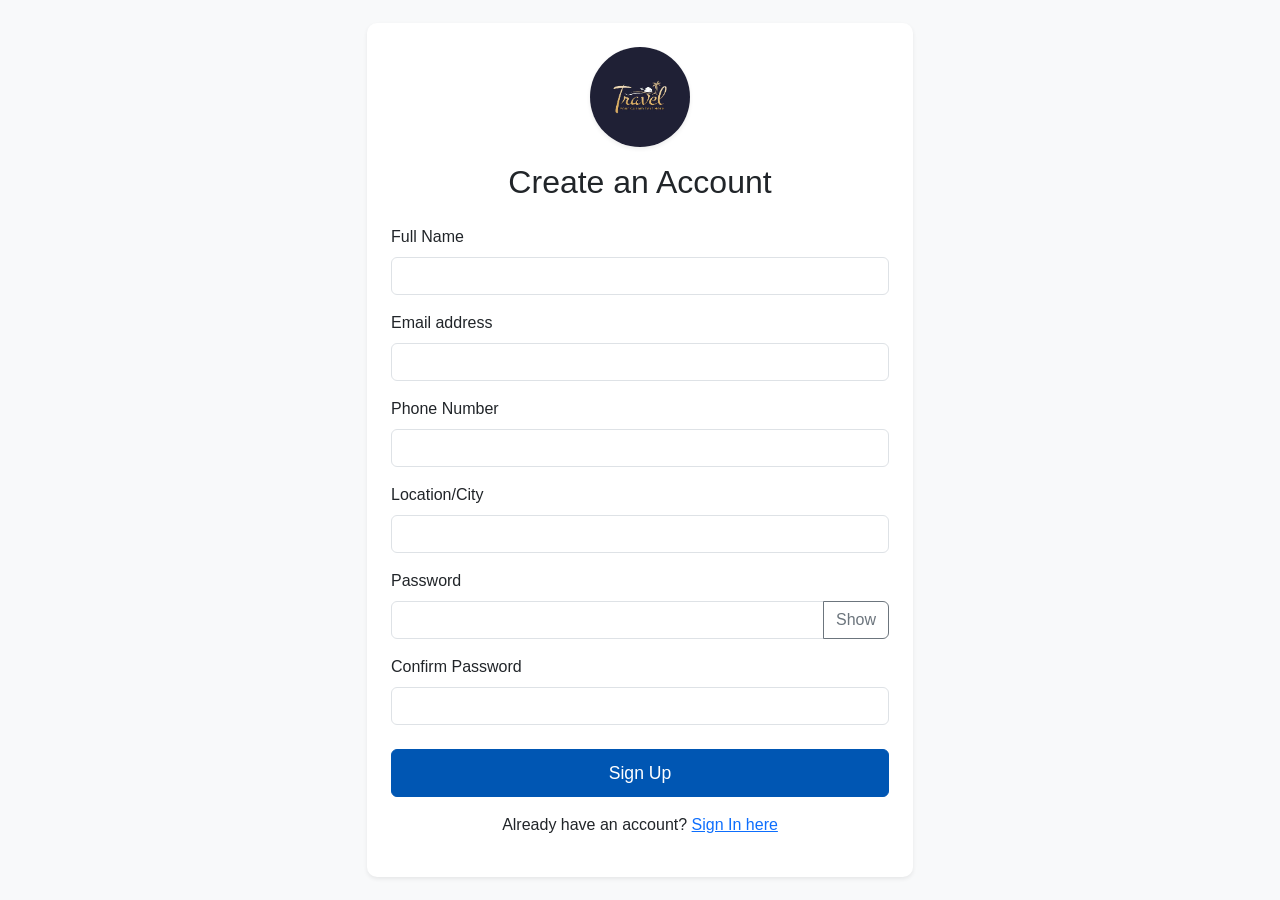
<file: index.html>
<!DOCTYPE html>
<html lang="en">
<head>
    <meta charset="UTF-8">
    <meta name="viewport" content="width=device-width, initial-scale=1.0">
    <meta name="Description" content="Signup-signin">
    <title>Signup-signinProject</title>
<script>
        // Instantly redirects the user to the SignUp page
        window.location.replace("SignUp.html");
    </script>
</head>
<body>
</body>
</html>
</file>
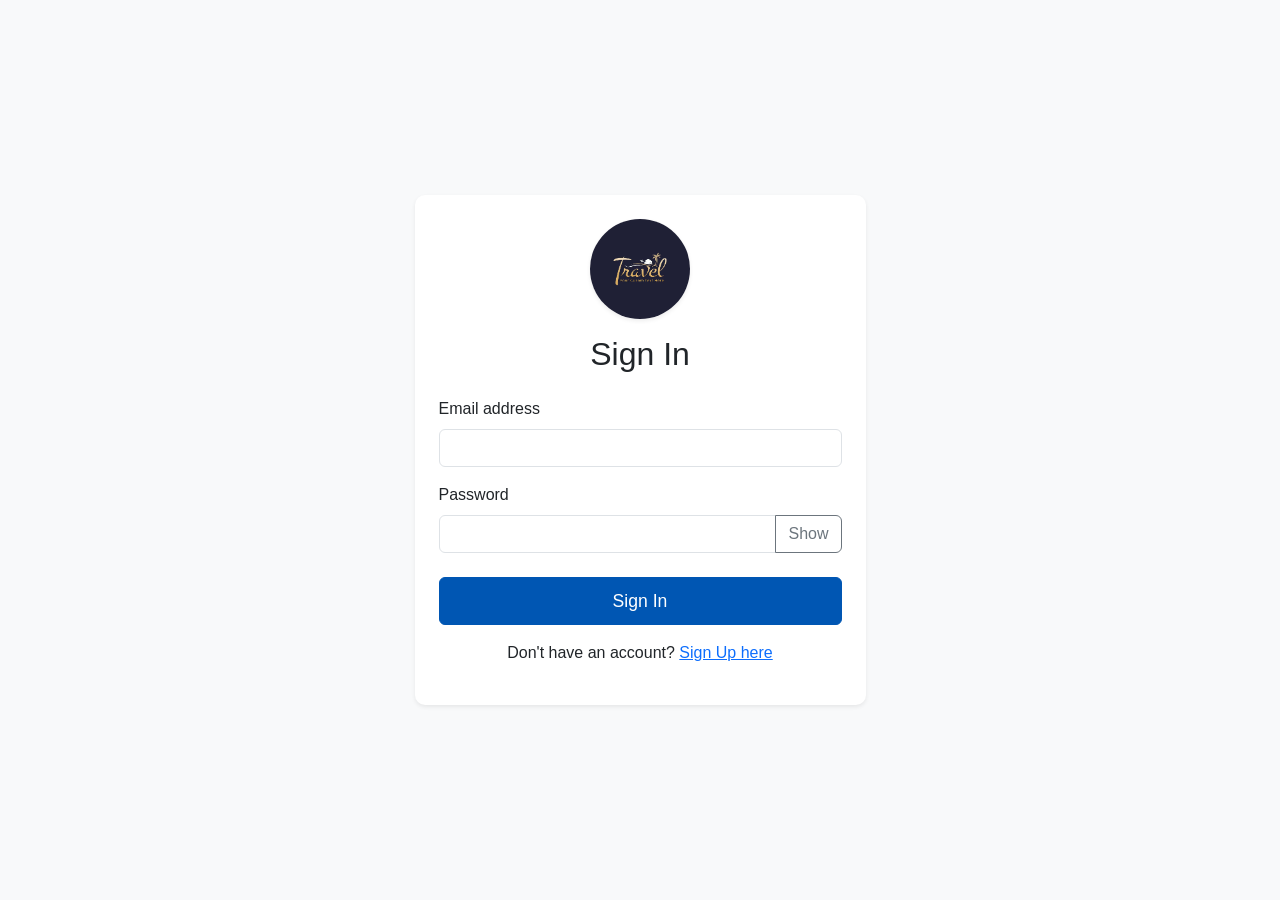
<file: SignIn.html>
<!DOCTYPE html>
<html lang="en">

<head>
    <meta charset="UTF-8">
    <meta name="viewport" content="width=device-width, initial-scale=1.0">
    <meta name="Description" content="SignIn Page">
    <title>Sign In</title>
    <link href="https://cdn.jsdelivr.net/npm/bootstrap@5.3.0/dist/css/bootstrap.min.css" rel="stylesheet">
    <link rel="stylesheet" href="./css/style.css">
</head>

<body class="bg-light d-flex align-items-center min-vh-100">

    <main class="container">
        <div class="row justify-content-center">
            <div class="col-md-6 col-lg-5">
                <div class="card shadow-sm p-4">
                    <div class="text-center mb-3">
                        <img src="images/logo.jpg" alt="Travel App Logo" width="100" class="rounded-circle shadow-sm">
                    </div>
                    <h2 class="text-center mb-4">Sign In</h2>

                    <div id="loginAlert" class="alert alert-danger d-none" role="alert">
                        Invalid email or password!
                    </div>

                    <form id="signinForm" novalidate>

                        <div class="mb-3">
                            <label for="loginEmail" class="form-label">Email address</label>
                            <input type="email" class="form-control" id="loginEmail" required>
                            <small class="text-danger d-none" id="loginEmailError">Enter a valid email.</small>
                        </div>

                        <div class="mb-4">
                            <label for="loginPassword" class="form-label">Password</label>
                            <div class="input-group">
                                <input type="password" class="form-control" id="loginPassword" required>
                                <button class="btn btn-outline-secondary toggle-password" type="button">Show</button>
                            </div>
                            <small class="text-danger d-none" id="loginPasswordError">Password is required.</small>
                        </div>

                        <button type="submit" class="btn btn-primary w-100">Sign In</button>
                    </form>
                    <div class="text-center mt-3">
                        <p>Don't have an account? <a href="SignUp.html">Sign Up here</a></p>
                    </div>
                </div>
            </div>
        </div>
    </main>

    <script src="js/index.js"></script>
</body>

</html>
</file>
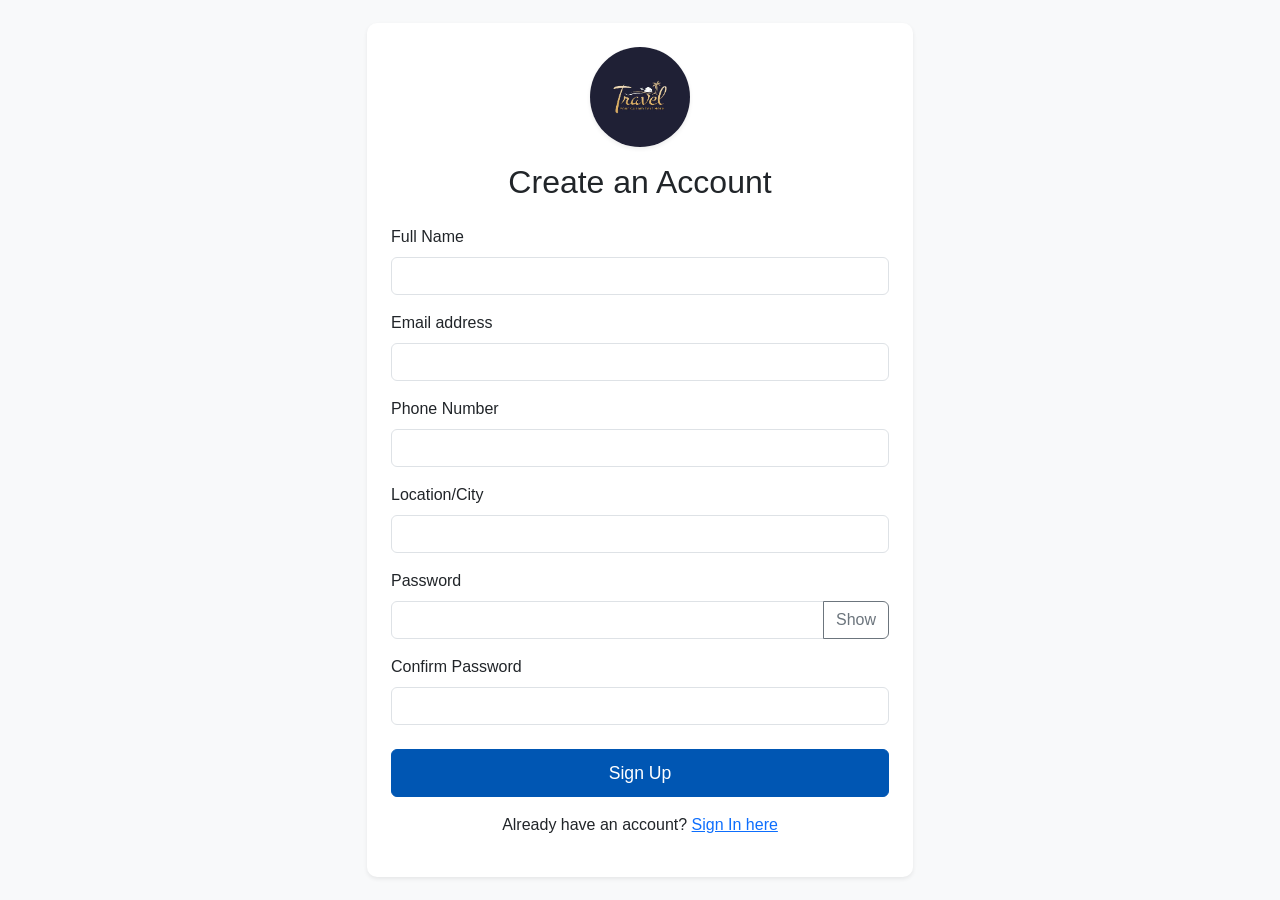
<file: SignUp.html>
<!DOCTYPE html>
<html lang="en">

<head>
    <meta charset="UTF-8">
    <meta name="viewport" content="width=device-width, initial-scale=1.0">
    <meta name="Description" content="SignUp Page">
    <title>Sign Up</title>
    <link href="https://cdn.jsdelivr.net/npm/bootstrap@5.3.0/dist/css/bootstrap.min.css" rel="stylesheet">
    <link rel="stylesheet" href="./css/style.css">
</head>

<body class="bg-light d-flex align-items-center min-vh-100">

    <main class="container">
        <div class="row justify-content-center">
            <div class="col-md-8 col-lg-6">
                <div class="card shadow-sm p-4">
                    <div class="text-center mb-3">
                        <img src="images/logo.jpg" alt="Travel App Logo" width="100" class="rounded-circle shadow-sm">
                    </div>
                    <h2 class="text-center mb-4">Create an Account</h2>
                    <form id="signupForm" novalidate>

                        <div class="mb-3">
                            <label for="fullName" class="form-label">Full Name</label>
                            <input type="text" class="form-control" id="fullName" required>
                            <small class="text-danger d-none" id="nameError">Name is required.</small>
                        </div>

                        <div class="mb-3">
                            <label for="email" class="form-label">Email address</label>
                            <input type="email" class="form-control" id="email" required>
                            <small class="text-danger d-none" id="emailError">Enter a valid email (e.g.,
                                example@mail.com).</small>
                        </div>

                        <div class="mb-3">
                            <label for="phone" class="form-label">Phone Number</label>
                            <input type="text" class="form-control" id="phone" required>
                            <small class="text-danger d-none" id="phoneError">Phone number must be exactly 10
                                digits.</small>
                        </div>

                        <div class="mb-3">
                            <label for="city" class="form-label">Location/City</label>
                            <input type="text" class="form-control" id="city" required>
                            <small class="text-danger d-none" id="cityError">City must contain only alphabets.</small>
                        </div>

                        <div class="mb-3">
                            <label for="password" class="form-label">Password</label>
                            <div class="input-group">
                                <input type="password" class="form-control" id="password" required>
                                <button class="btn btn-outline-secondary toggle-password" type="button">Show</button>
                            </div>
                            <small class="text-danger d-none" id="passwordError">Minimum 8 characters, at least one
                                letter and one number.</small>
                        </div>

                        <div class="mb-4">
                            <label for="confirmPassword" class="form-label">Confirm Password</label>
                            <input type="password" class="form-control" id="confirmPassword" required>
                            <small class="text-danger d-none" id="confirmError">Passwords do not match.</small>
                        </div>

                        <button type="submit" class="btn btn-primary w-100">Sign Up</button>
                    </form>
                    <div class="text-center mt-3">
                        <p>Already have an account? <a href="SignIn.html">Sign In here</a></p>
                    </div>
                </div>
            </div>
        </div>
    </main>

    <script src="js/index.js"></script>
</body>

</html>
</file>
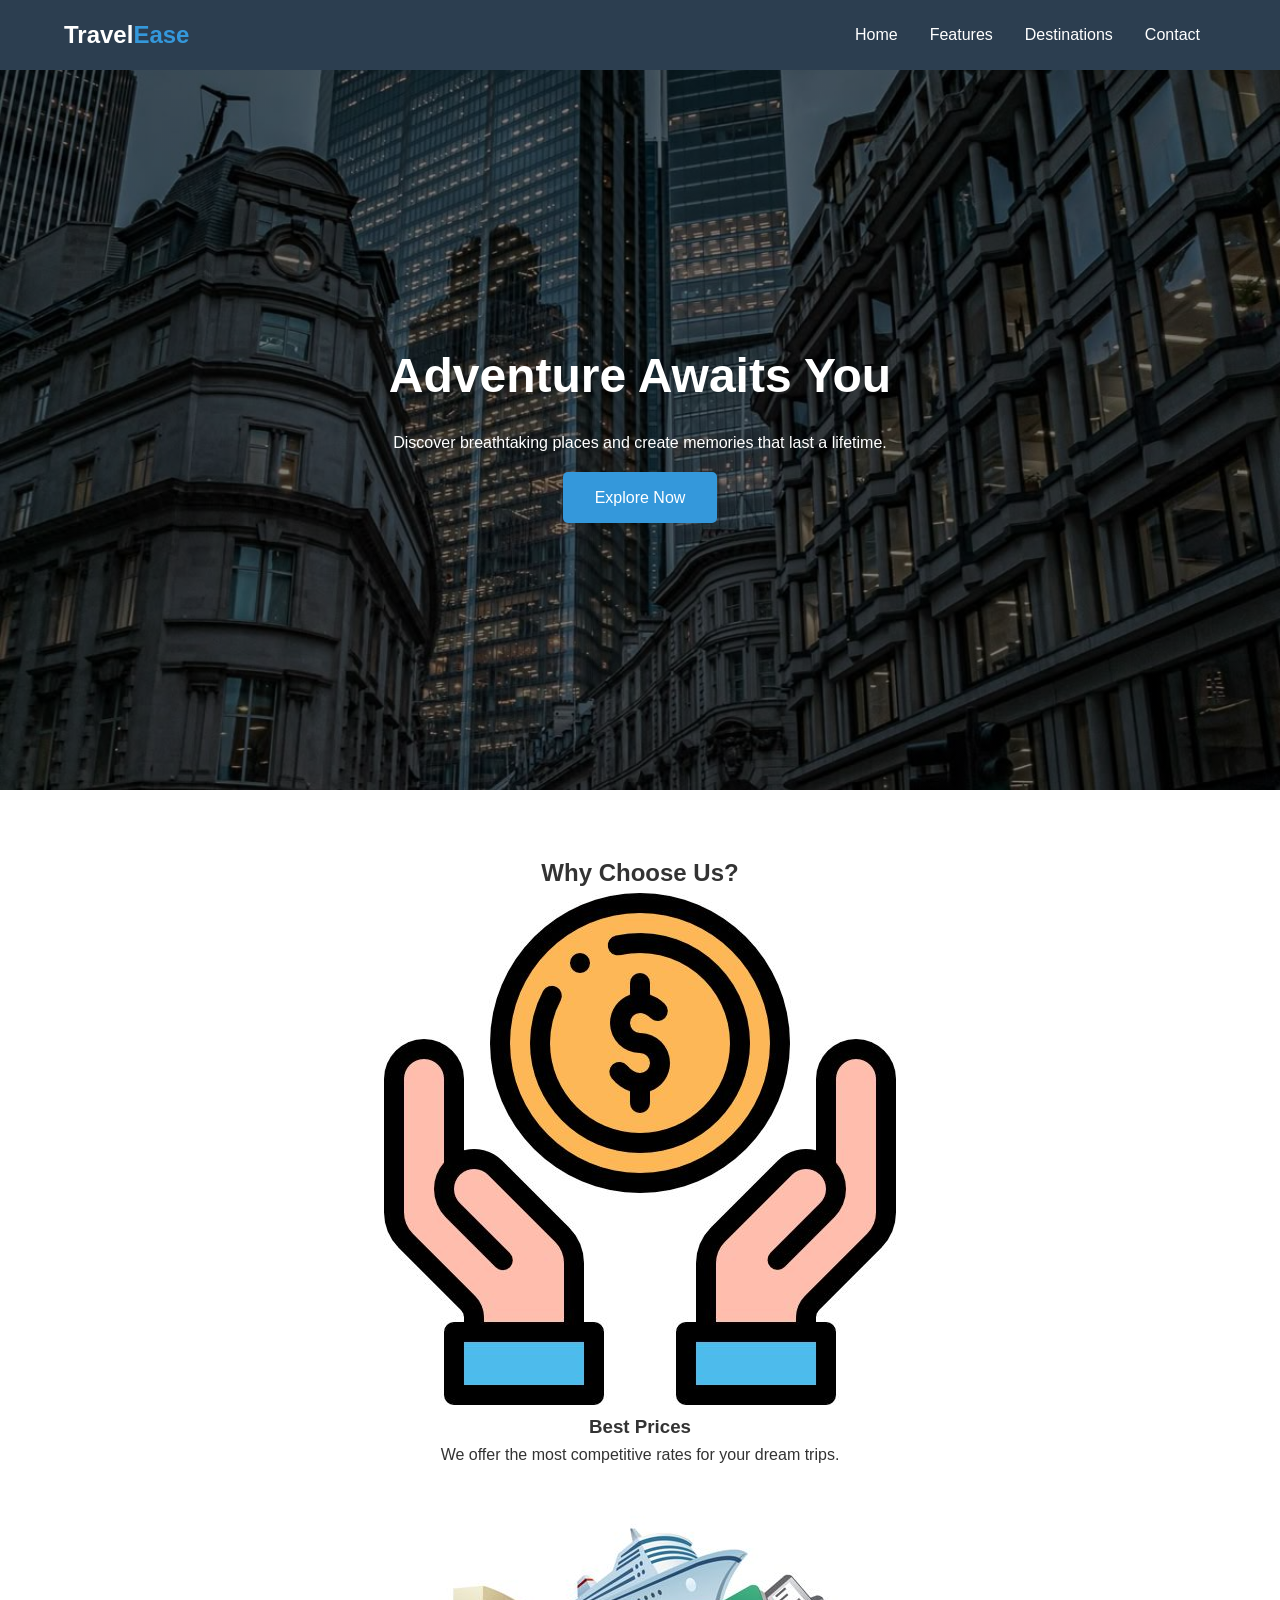
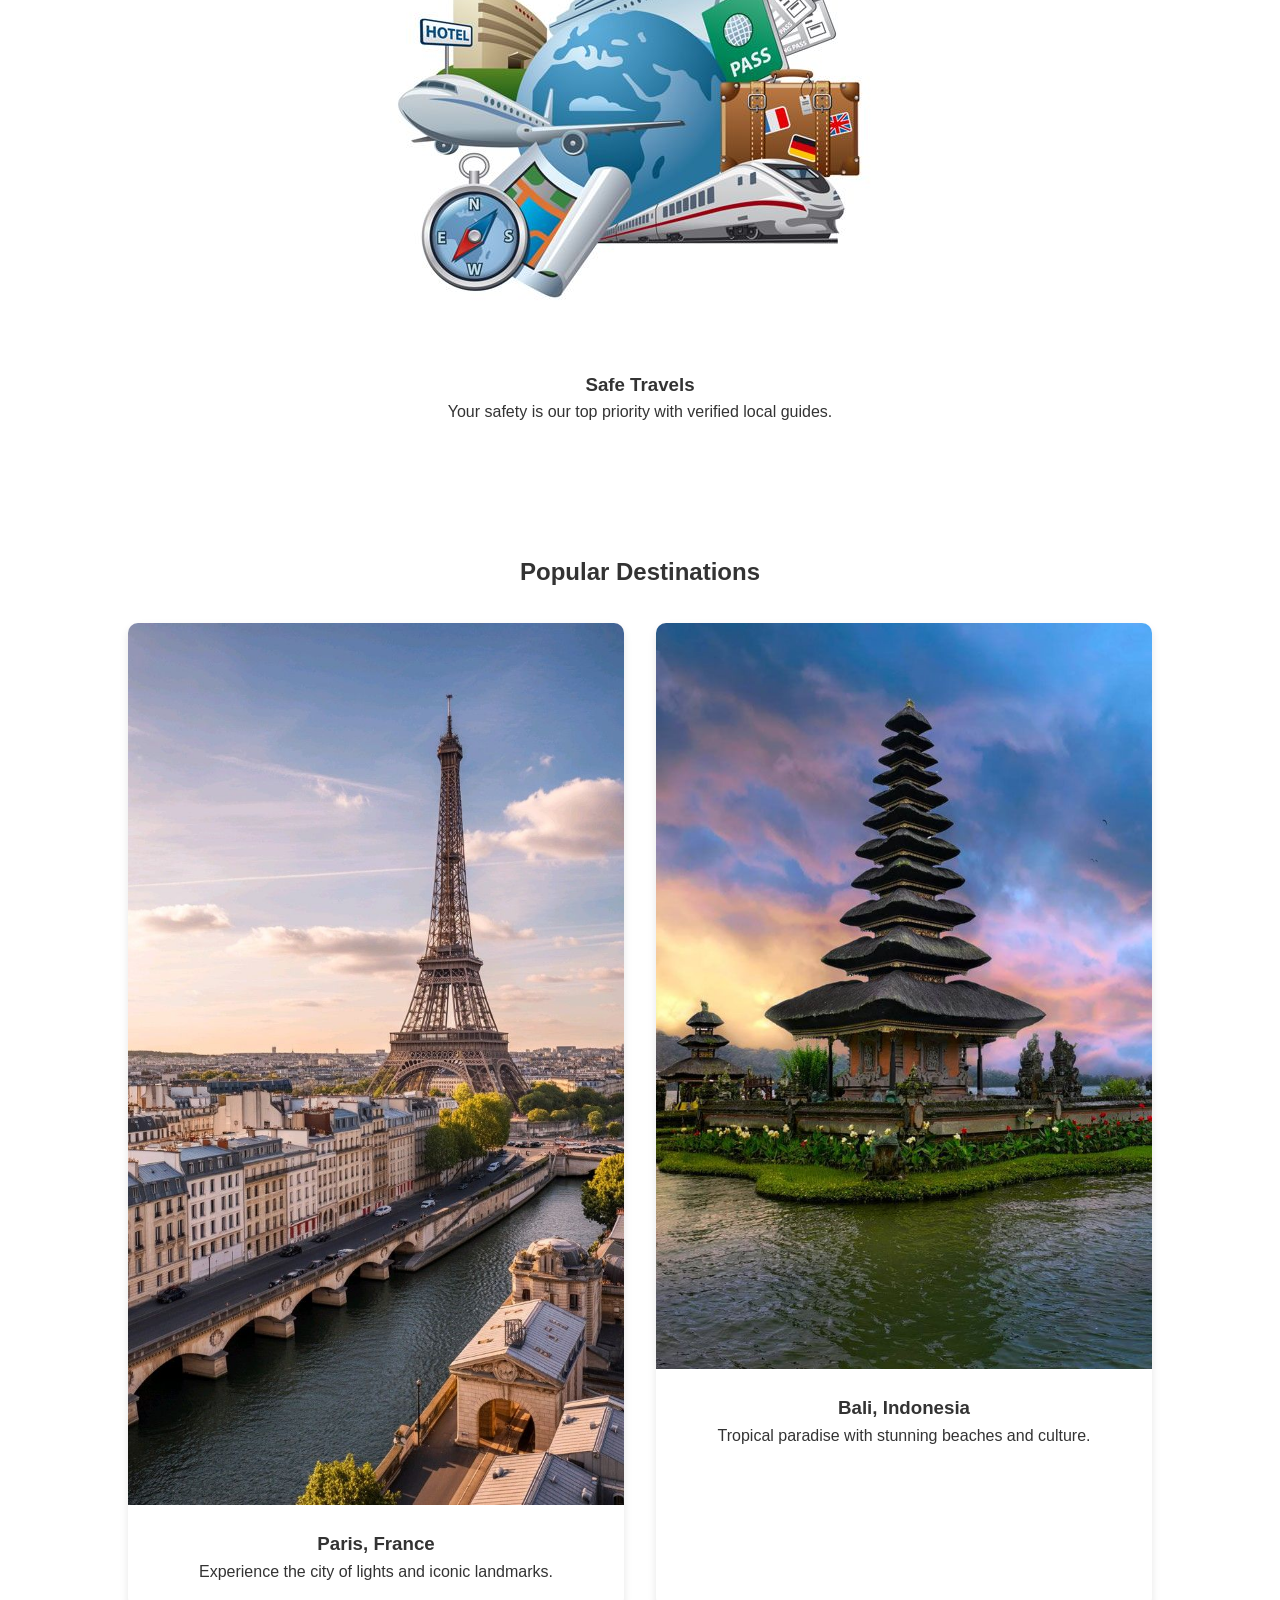
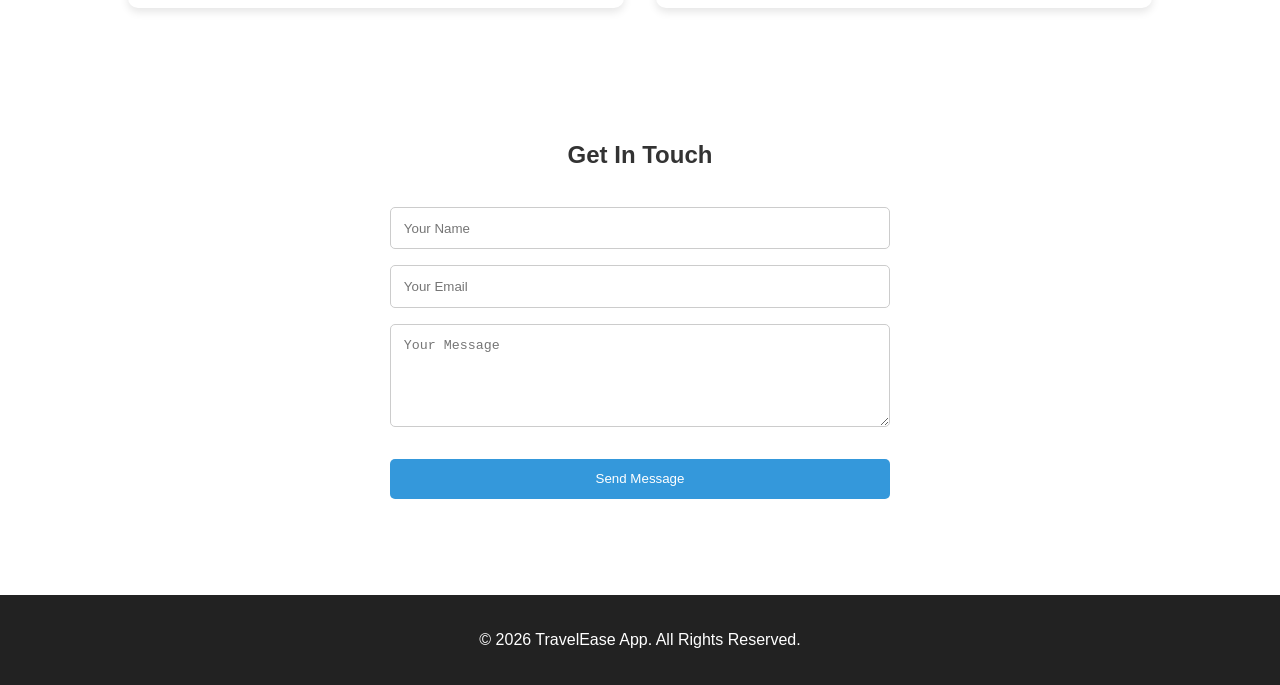
<file: travelapp.html>
<!DOCTYPE html>
<html lang="en">

<head>
    <meta charset="UTF-8">
    <meta name="viewport" content="width=device-width, initial-scale=1.0">
    <meta name="Description" content="Responsive Travel Landing Page">
    <title>Travel Web App</title>
    <link rel="stylesheet" href="./css/travel-style.css">
</head>

<body>
    <!-- Header & Navigation -->


    <header>
        <nav class="navbar">
            <div class="logo">Travel<span>Ease</span></div>
            <ul class="nav-links" id="nav-links">
                <li><a href="#home">Home</a></li>
                <li><a href="#features">Features</a></li>
                <li><a href="#destinations">Destinations</a></li>
                <li><a href="#contact">Contact</a></li>
            </ul>
            <div class="hamburger" id="hamburger">
                &#9776;
            </div>
        </nav>
    </header>

    <main>
        <!-- Hero Section -->
        <section id="home" class="hero">
            <div class="hero-content">
                <h1>Adventure Awaits You</h1>
                <p>Discover breathtaking places and create memories that last a lifetime.</p>
                <a href="#destinations" class="btn">Explore Now</a>
            </div>
        </section>

        <!-- Features Section -->
        <section id="features" class="features">
            <h2>Why Choose Us?</h2>
            <div class="features-container">
                <div class="feature-item">
                    <img src="./images/travelapp/Money free vector icons designed by Freepik.jpeg" alt="Icon">
                    <h3>Best Prices</h3>
                    <p>We offer the most competitive rates for your dream trips.</p>
                </div>
                <div class="feature-item">
                    <img src="./images/travelapp/download.jpeg" alt="Icon">
                    <h3>Safe Travels</h3>
                    <p>Your safety is our top priority with verified local guides.</p>
                </div>
            </div>
        </section>

        <!-- Destinations Section -->
        <section id="destinations" class="destinations">
            <h2>Popular Destinations</h2>
            <div class="destinations-grid">
                <div class="card">
                    <img src="./images/travelapp/paris.jpeg" alt="Paris">
                    <div class="card-info">
                        <h3>Paris, France</h3>
                        <p>Experience the city of lights and iconic landmarks.</p>
                    </div>
                </div>
                <div class="card">
                    <img src="./images/travelapp/bali.jpeg" alt="Bali">
                    <div class="card-info">
                        <h3>Bali, Indonesia</h3>
                        <p>Tropical paradise with stunning beaches and culture.</p>
                    </div>
                </div>
            </div>
        </section>

        <!-- Contact Section -->
        <section id="contact" class="contact">
            <h2>Get In Touch</h2>
            <form class="contact-form">
                <input type="text" placeholder="Your Name" required>
                <input type="email" placeholder="Your Email" required>
                <textarea rows="5" placeholder="Your Message" required></textarea>
                <button type="submit" class="btn">Send Message</button>
            </form>
        </section>
    </main>

    <footer>
        <p>&copy; 2026 TravelEase App. All Rights Reserved.</p>
    </footer>

    <script>
        // Simple JavaScript for Hamburger Menu Toggle
        const hamburger = document.getElementById('hamburger');
        const navLinks = document.getElementById('nav-links');

        hamburger.addEventListener('click', () => {
            navLinks.classList.toggle('active');
        });
    </script>
</body>

</html>
</file>
<file: css/style.css>
/* style.css */
body {
    font-family: 'Segoe UI', Tahoma, Geneva, Verdana, sans-serif;
    color: #333;
}

.card {
    border-radius: 10px;
    border: none;
}

.btn-primary {
    background-color: #0056b3;
    border-color: #0056b3;
    padding: 0.6rem;
    font-size: 1.1rem;
}

.btn-primary:hover {
    background-color: #004494;
}

/* Form Validation Indicators */
.is-invalid {
    border-color: #dc3545 !important;
}

.is-valid {
    border-color: #198754 !important;
}
</file>
<file: css/travel-style.css>
/* General Reset */
* {
    margin: 0;
    padding: 0;
    box-sizing: border-box;
}

:root {
    --primary-color: #2c3e50;
    --accent-color: #3498db;
    --text-light: #f4f4f4;
    --font-main: 'Segoe UI', Tahoma, Geneva, Verdana, sans-serif;
}

body {
    font-family: var(--font-main);
    line-height: 1.6;
    color: #333;
}

/* Navbar */
.navbar {
    display: flex;
    justify-content: space-between;
    align-items: center;
    padding: 1rem 5%;
    background: var(--primary-color);
    color: white;
    position: sticky;
    top: 0;
    z-index: 1000;
}

.logo { font-size: 1.5rem; font-weight: bold; }
.logo span { color: var(--accent-color); }

.nav-links {
    display: flex;
    list-style: none;
}

.nav-links li a {
    color: white;
    text-decoration: none;
    padding: 0.5rem 1rem;
    transition: 0.3s;
}

.nav-links li a:hover { color: var(--accent-color); }

.hamburger {
    display: none;
    font-size: 1.8rem;
    cursor: pointer;
}

/* Hero Section */
.hero {
    height: 80vh;
    background: linear-gradient(rgba(0,0,0,0.5), rgba(0,0,0,0.5)), 
                url('../images/travelapp/banner.jpg') no-repeat center center/cover;
    display: flex;
    align-items: center;
    justify-content: center;
    text-align: center;
    color: white;
    padding: 0 1rem;
}

.hero h1 { font-size: 3rem; margin-bottom: 1rem; }
.btn {
    background: var(--accent-color);
    color: white;
    padding: 0.8rem 2rem;
    text-decoration: none;
    border-radius: 5px;
    display: inline-block;
    margin-top: 1rem;
    border: none;
    cursor: pointer;
}

/* Destinations Section - Flexbox/Grid */
.destinations, .features, .contact { padding: 4rem 10%; text-align: center; }

.destinations-grid {
    display: grid;
    grid-template-columns: repeat(2, 1fr);
    gap: 2rem;
    margin-top: 2rem;
}

.card {
    border-radius: 10px;
    overflow: hidden;
    box-shadow: 0 4px 8px rgba(0,0,0,0.1);
}

.card img { width: 100%; display: block; }
.card-info { padding: 1.5rem; }

/* Form Styling */
.contact-form {
    display: flex;
    flex-direction: column;
    max-width: 500px;
    margin: 2rem auto;
    gap: 1rem;
}

.contact-form input, .contact-form textarea {
    padding: 0.8rem;
    border: 1px solid #ccc;
    border-radius: 5px;
    width: 100%;
}

footer {
    background: #222;
    color: white;
    text-align: center;
    padding: 2rem;
}

/* --- Responsive Design (Media Queries) --- */

/* Tablet (769px - 1024px) */
@media (max-width: 1024px) {
    .destinations-grid { grid-template-columns: 1fr 1fr; }
}

/* Mobile (≤768px) */
@media (max-width: 768px) {
    .hamburger { display: block; }

    .nav-links {
        display: none; /* Hide links by default */
        flex-direction: column;
        position: absolute;
        top: 60px;
        left: 0;
        width: 100%;
        background: var(--primary-color);
        padding: 1rem;
    }

    .nav-links.active { display: flex; } /* Show when toggled */

    .destinations-grid { grid-template-columns: 1fr; }
    
    .hero h1 { font-size: 2rem; }
}
</file>
